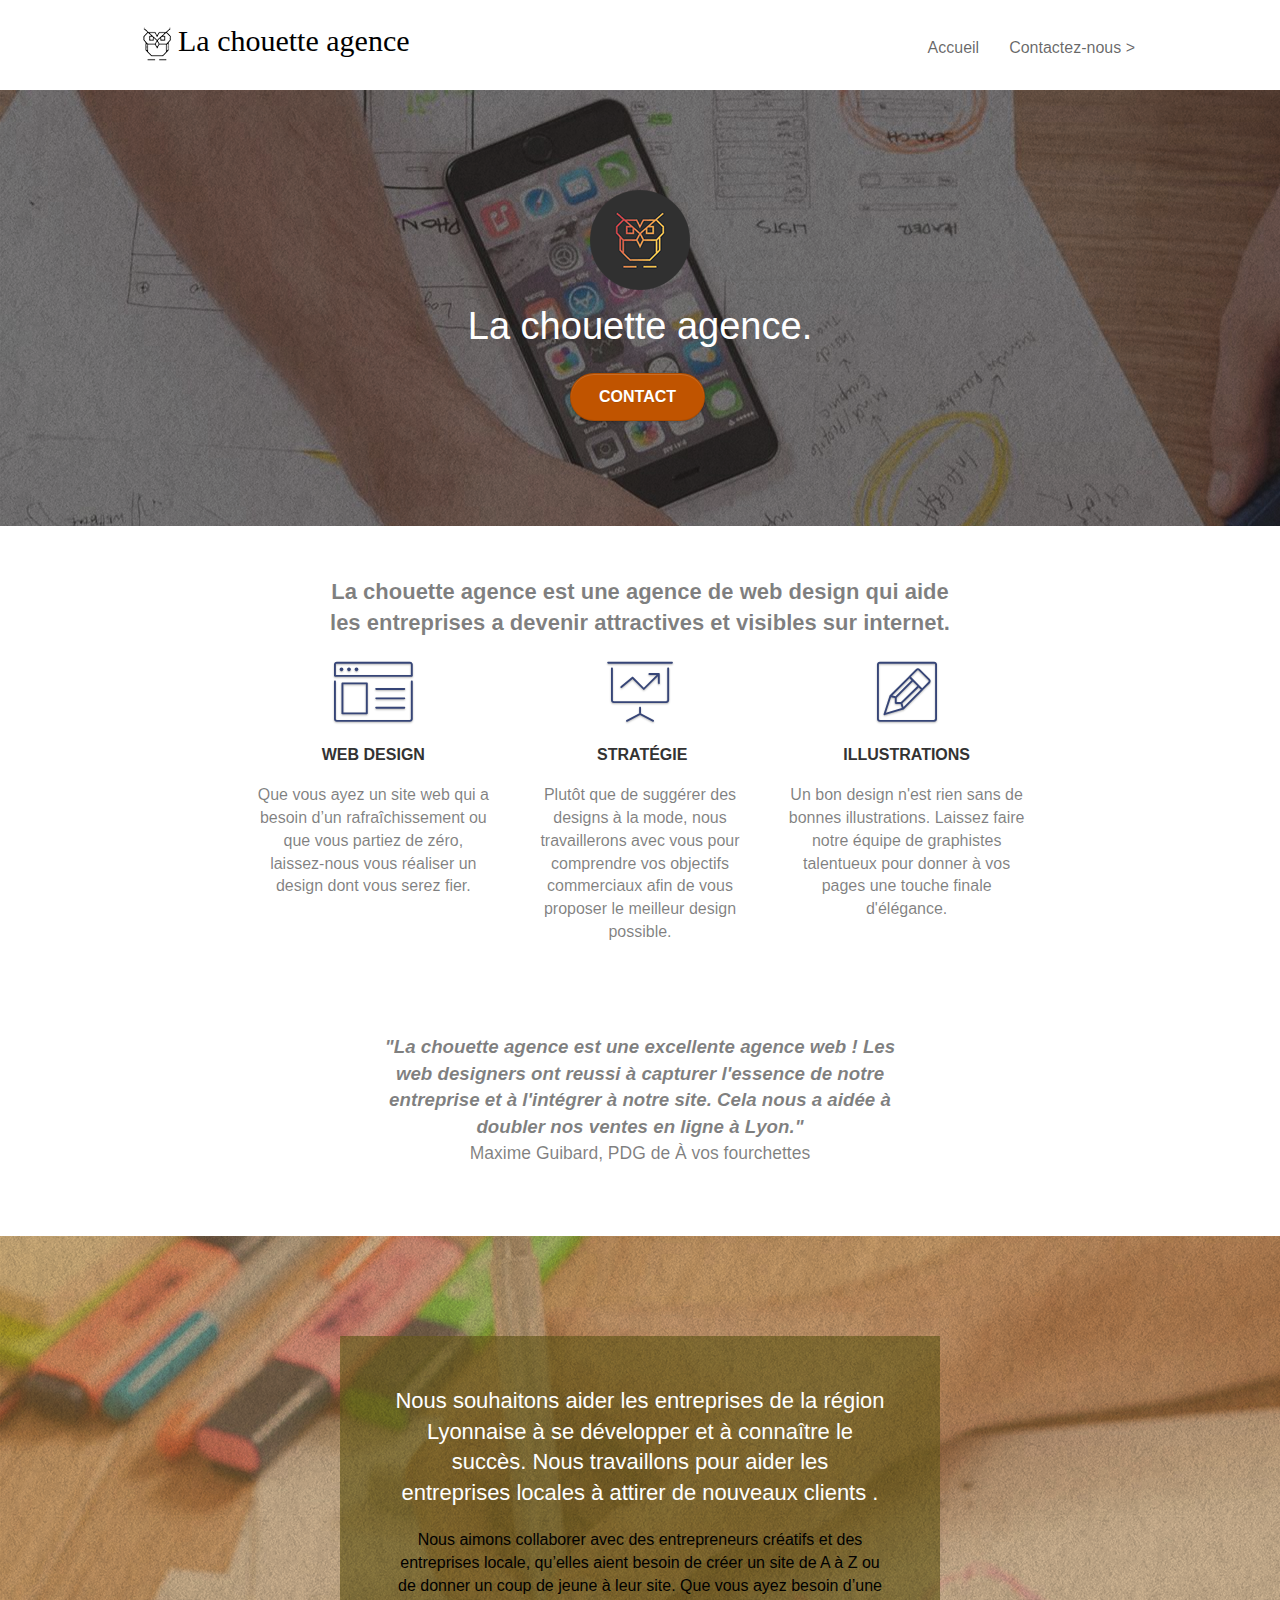
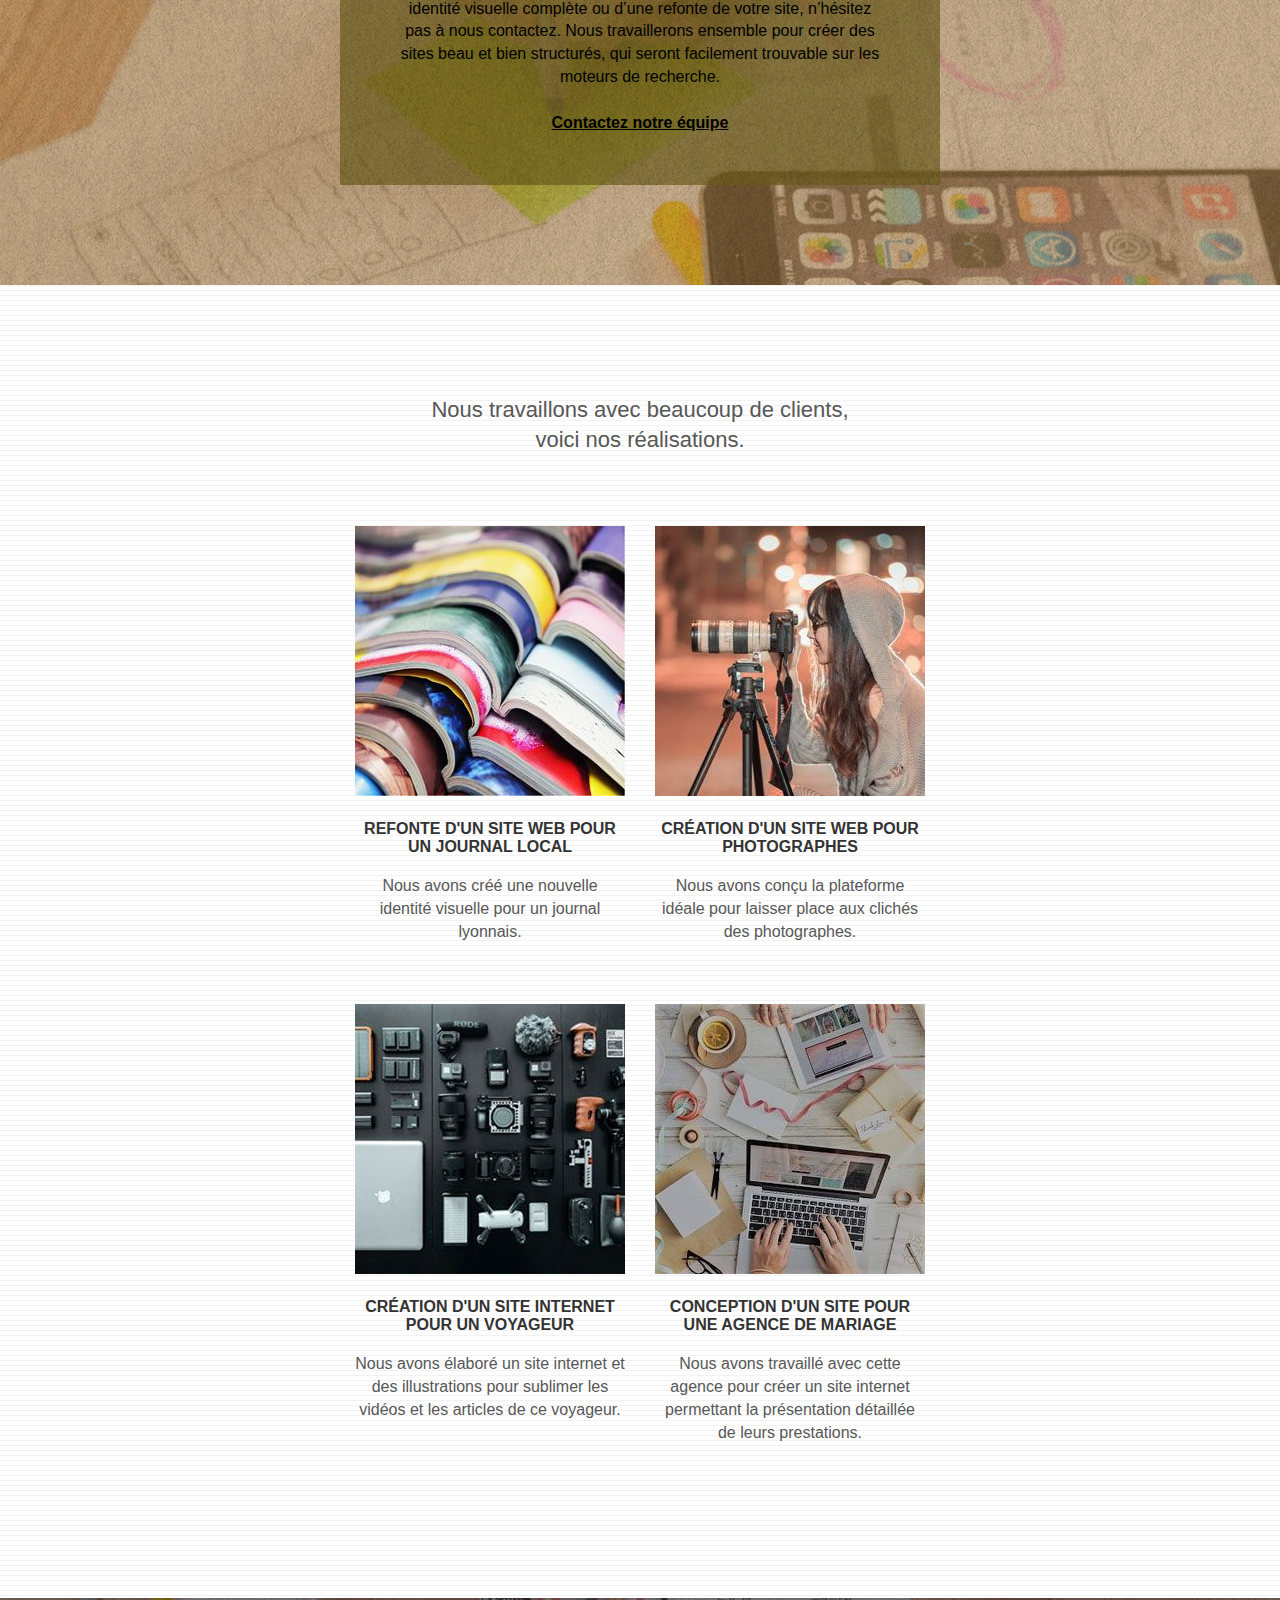
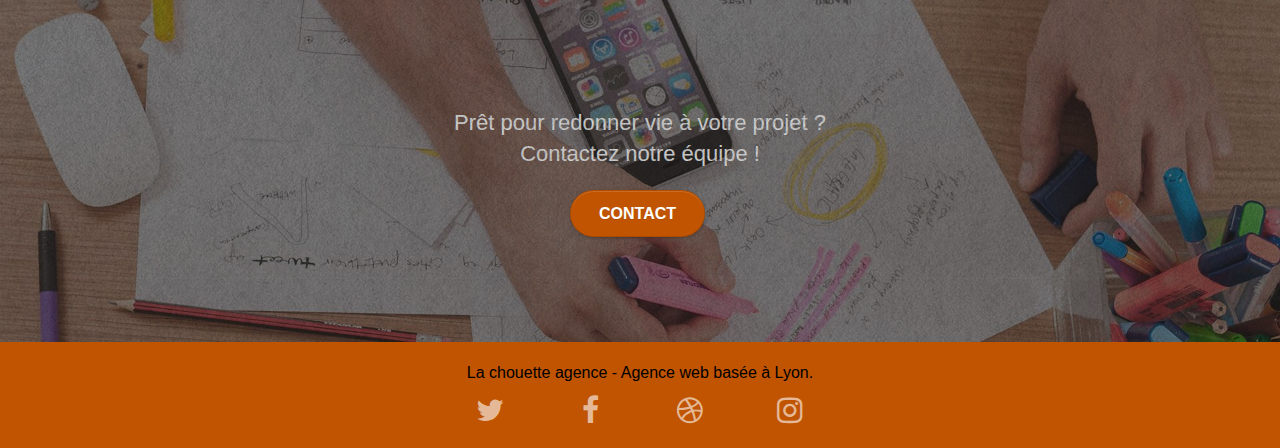
<file: index.html>
<!doctype html>
<html lang="fr">
<head>
    <meta charset="utf-8">
    <meta name="keywords" content="seo, google, site web, site internet, agence design paris, agence design, agence design,agence design,agence design,agence design,agence design,agence design,agence design,agence design">
    <meta name="description" content="Agence de Webdesign sur Lyon, création et refonte de site internet à votre image.">
    <meta name="viewport" content="width=device-width, initial-scale=1.0, viewport-fit=cover">
    <link rel="shortcut icon" type="image/png" href="favicon.jpg">
    
	<link rel="stylesheet" type="text/css" href="./css/bootstrap.css">
	<link rel="stylesheet" type="text/css" href="style.css">
	<link rel="stylesheet" type="text/css" href="./css/font-awesome.css">
	<link rel="stylesheet" type="text/css" href="./css/et-line.css">
	
    
	<script src="./js/jquery-2.1.0.js" async></script>
	<script src="./js/bootstrap.js" async></script>
	<script src="./js/blocs.js" async></script>
	<script src="./js/jquery.touchSwipe.js" defer></script>
	<script src="./js/gmaps.js" defer></script>

    <title>La chouette agence</title>

    
<!-- Analytics -->
 
<!-- Analytics END -->
    
</head>
<body class="writing">
<!-- Conteneur Principal -->
<main>
    
<!-- Header -->
<header class="bloc l-bloc " id="bloc-0">
	<div class="container bloc-sm">
		<nav class="navbar row">
			<div class="navbar-header">
				<a class="navbar-brand h1" href="index.html"><h1><img class="navbar-logo" src="img/la-chouette-agence-compressor.png" alt="Logo noir et blanc de la chouette agence, entreprise de webdesign de Lyon"/>La chouette agence</h1></a>
				<button id="nav-toggle" type="button" class="ui-navbar-toggle navbar-toggle" data-toggle="collapse" data-target=".navbar-1">
					<span class="sr-only">Toggle navigation</span><span class="icon-bar"></span><span class="icon-bar"></span><span class="icon-bar"></span>
				</button>
			</div>
			<div class="collapse navbar-collapse navbar-1 special-dropdown-nav">
				<ul class="site-navigation nav navbar-nav">
					<li>
						<a href="index.html">Accueil</a>
					</li>
					<li>
					</li>
					<li>
						<a href="contactez-nous.html">Contactez-nous &gt;</a>
					</li>
				</ul>
			</div>
		</nav>
	</div>
</header>
<!-- Header END -->

<!-- Section-presentation -->
<section class="bloc bg-banniere d-bloc bg-t-edge bloc-bg-texture texture-paper b-parallax" id="bloc-1-hero">
	<div class="container bloc-lg">
		<div class="row subcontainer">
			<div class="col-sm-12">
				<img src="img/logo-compressor.png" class="logo-chouette center-block image-resize-mode" alt="Logo coloré, dégradé  orange à jaune de la chouette agence, entreprise de webdesign de Lyon" />
				<h2 class="text-center writing--light first">
					La chouette agence.
				</h2>
				<div class="text-center writing--light">
					<a href="contactez-nous.html" class="bgc bgc-btn btn btn-lg btn-clean btn-rd cta-hero" id="cta-hero">Contact</a>
				</div>
			</div>
		</div>
	</div>
</section>
<!-- Section presentation END -->

<!-- Section services -->
<section class="bloc l-bloc" id="bloc-2-services">
	<div class="container bloc-md">
		<div class="row">
			<div class="col-sm-12 text-center">
				<p class="subcontainer--presentation">
					<strong class="text-important">La chouette agence est une agence de web design qui aide les entreprises a devenir attractives et visibles sur internet.</strong>
				</p>
			</div>
		</div>
		<div class="row voffset-lg subcontainer--service">
			<div class="col-sm-4">
				<div class="text-center">
					<span class="et-icon-browser icon-service"></span>
				</div>
				<h3 class="text-center">
					Web design
				</h3>
				<p class="text-center ">
					Que vous ayez un site web qui a besoin d&rsquo;un rafraîchissement ou que vous partiez de zéro, laissez-nous vous réaliser un design dont vous serez fier.
				</p>
			</div>
			<div class="col-sm-4">
				<div class="text-center">
					<span class="et-icon-presentation icon-service"></span>
				</div>
				<h3 class="text-center">
					&nbsp;Stratégie
				</h3>
				<p class="text-center ">
					Plutôt que de suggérer des designs à la mode, nous travaillerons avec vous pour comprendre vos objectifs commerciaux afin de vous proposer le meilleur design possible.<br>
				</p>
			</div>
			<div class="col-sm-4">
				<div class="text-center">
					<span class="et-icon-edit icon-service"></span>
				</div>
				<h3 class="text-center">
					Illustrations
				</h3>
				<p class="text-center ">
					Un bon design n'est rien sans de bonnes illustrations. Laissez faire notre équipe de graphistes talentueux pour donner à vos pages une touche finale d'élégance.
				</p>
			</div>
		</div>
		<div class="row voffset-lg voffset">
			<div class="col-xs-12 col-md-8 col-md-offset-2 text-center">
				<blockquote>
					<p class="bold oblique subcontainer--citation"><strong>"La chouette agence est une excellente agence web</strong> ! Les <strong>web designer</strong>s ont reussi à capturer l'essence de notre entreprise et à l'intégrer à notre site. Cela nous a aidée à doubler nos ventes en ligne à Lyon."</p>
					<p class="footer-citation">Maxime Guibard, PDG de À vos fourchettes</p>
				</blockquote>
			</div>
		</div>
	</div>
</section>
<!-- Section services END -->

<!-- Section What I Do -->
<section class="bloc bg-presentation d-bloc bloc-bg-texture texture-paper b-parallax" id="bloc-3-what-i-do">
	<div class="container bloc-lg">
		<div class="row subcontainer subcontainer--what-i-do">
			<div class="col-sm-12">
				<h2 class="text-center writing--light">
					Nous souhaitons aider les entreprises de la région Lyonnaise à se développer et à connaître le succès. Nous travaillons pour aider les entreprises locales à attirer de nouveaux clients .<br>
				</h2>
				<p class="text-center writing--dark">
					Nous aimons collaborer avec des entrepreneurs créatifs et des entreprises locale, qu’elles aient besoin de créer un site de A à Z ou de donner un coup de jeune à leur site. Que vous ayez besoin d’une identité visuelle complète ou d’une refonte de votre site, n’hésitez pas à nous contactez. Nous travaillerons ensemble pour créer des sites beau et bien structurés, qui seront facilement trouvable sur les moteurs de recherche. <br><br><a class="bold bold-link" href="contactez-nous.html">Contactez notre équipe</a><br>
				</p>
			</div>
		</div>
	</div>
</section>
<!-- Section What I Do END -->

<!-- Section Portfolio -->
<section class="bg-lines-h2-bg" id="bloc-4-portfolio">
	<div class="container bloc-lg">
		<div class="row">
			<div class="col-sm-12 text-center">
				<div class="subcontainer--titre">
					<h2 class="writing">Nous travaillons avec beaucoup de clients, voici nos réalisations.</h2>
				</div>
			</div>
		</div>
		<div class="row subcontainer portfolio-row">
			<div class="col-sm-6">
				<a href="#" data-lightbox="img/1-compressor.jpg" data-gallery-id="gallery-1" data-caption="Refonte d'un site web pour un journal local" data-frame="snapshot-lb"><img src="img/1-compressor.jpg" alt="Refonte de site web d'un journal par la chouette agence, entreprise de webdesign sur Lyon" class="portfolio img-responsive portfolio-thumb" /></a>
				<h3 class="text-center">
					Refonte d'un site web pour un journal local
				</h3>
				<p class="text-center">
					Nous avons créé une nouvelle identité visuelle pour un journal lyonnais.
				</p>
			</div>
			<div class="col-sm-6">
				<a href="#" data-lightbox="img/2-compressor.jpg" data-gallery-id="gallery-1" data-caption="Création d'un site web pour photographes" data-frame="snapshot-lb"><img src="img/2-compressor.jpg" class="portfolio img-responsive portfolio-thumb" alt="Création d'un site web pour photographes par la chouette agence, entreprise de webdesign sur Lyon" /></a>
				<h3 class="text-center">
					Création d'un site web pour photographes
				</h3>
				<p class="text-center">
					Nous avons conçu la plateforme idéale pour laisser place aux clichés des photographes.
				</p>
			</div>
		</div>
		<div class="row subcontainer portfolio-row">
			<div class="col-sm-6">
				<a href="#" data-lightbox="img/3-compressor.jpg" data-gallery-id="gallery-1" data-caption="Création d'un site internet pour un voyageur" data-frame="snapshot-lb"><img src="img/3-compressor.jpg" class="portfolio img-responsive portfolio-thumb" alt="La chouette agence, entreprise de webdesign sur Lyon, a créée un site web pour un voyageur"/></a>
				<h3 class="text-center">
					Création d'un site internet pour un voyageur
				</h3>
				<p class="text-center">
					Nous avons élaboré un site internet et des illustrations pour sublimer les vidéos et les articles de ce voyageur.
				</p>
			</div>
			<div class="col-sm-6">
				<a href="#" data-lightbox="img/4-compressor.jpg" data-gallery-id="gallery-1" data-caption="Conception d'un site pour une agence de mariage" data-frame="snapshot-lb"><img src="img/4-compressor.jpg" class="portfolio img-responsive portfolio-thumb" alt="La chouette agence, entreprise de webdesign sur Lyon, a créée un site web pour une agence de mariage" /></a>
				<h3 class="text-center">
					Conception d'un site pour une agence de mariage
				</h3>
				<p class="text-center">
					Nous avons travaillé avec cette agence pour créer un site internet permettant la présentation détaillée de leurs prestations.
				</p>
			</div>
		</div>
	</div>
</section>
<!-- Section Portfolio END -->

<!-- Section Contact -->
<section class="bloc bg-banniere d-bloc bloc-bg-texture texture-paper" id="bloc-5-cta">
	<div class="container bloc-lg">
		<div class="row">
			<h2 class=" text-center writing--light">
				Prêt pour redonner vie à votre projet ?<br>Contactez notre équipe !
			</h2>
			<div class="col-sm-12 text-center writing--light">
				<a href="contactez-nous.html" class="btn bgc bgc-btn btn-clean btn-rd btn-lg cta-hero">Contact</a>
			</div>
		</div>
	</div>
</section>
<!-- Section Contact -->

<!-- Footer -->
<footer class="bgc d-bloc" id="bloc-8">
	<div class="container bloc-sm">
		<div class="row">
			<div class="col-sm-12">
				<p class="text-center writing--dark">
					La chouette agence - Agence web basée à Lyon.<br>
				</p>
				<div class="row row-no-gutters social">
					<div class="col-sm-3">
						<div class="text-center writing-light">
							<a class="social" href="index.html" title="Lien vers Twitter"><span class="fa fa-twitter icon-social"></span></a>
						</div>
					</div>
					<div class="col-sm-3">
						<div class="text-center writing-light">
							<a class="social" href="index.html" title="Lien vers Facebook"><span class="fa fa-facebook icon-social"></span></a>
						</div>
					</div>
					<div class="col-sm-3">
						<div class="text-center writing-light">
							<a class="social" href="index.html" title="Lien vers Dribble"><span class="fa fa-dribbble icon-social"></span></a>
						</div>
					</div>
					<div class="col-sm-3">
						<div class="text-center writing-light">
							<a class="social" href="index.html" title="Lien vers Instagram"><span class="fa fa-instagram icon-social"></span></a>
						</div>
					</div>
				</div>
			</div>
		</div>
	</div>
</footer>
<!-- Footer -->

</main>
<!-- Conteneur Principal END -->
    

</body>
</html>
</file>
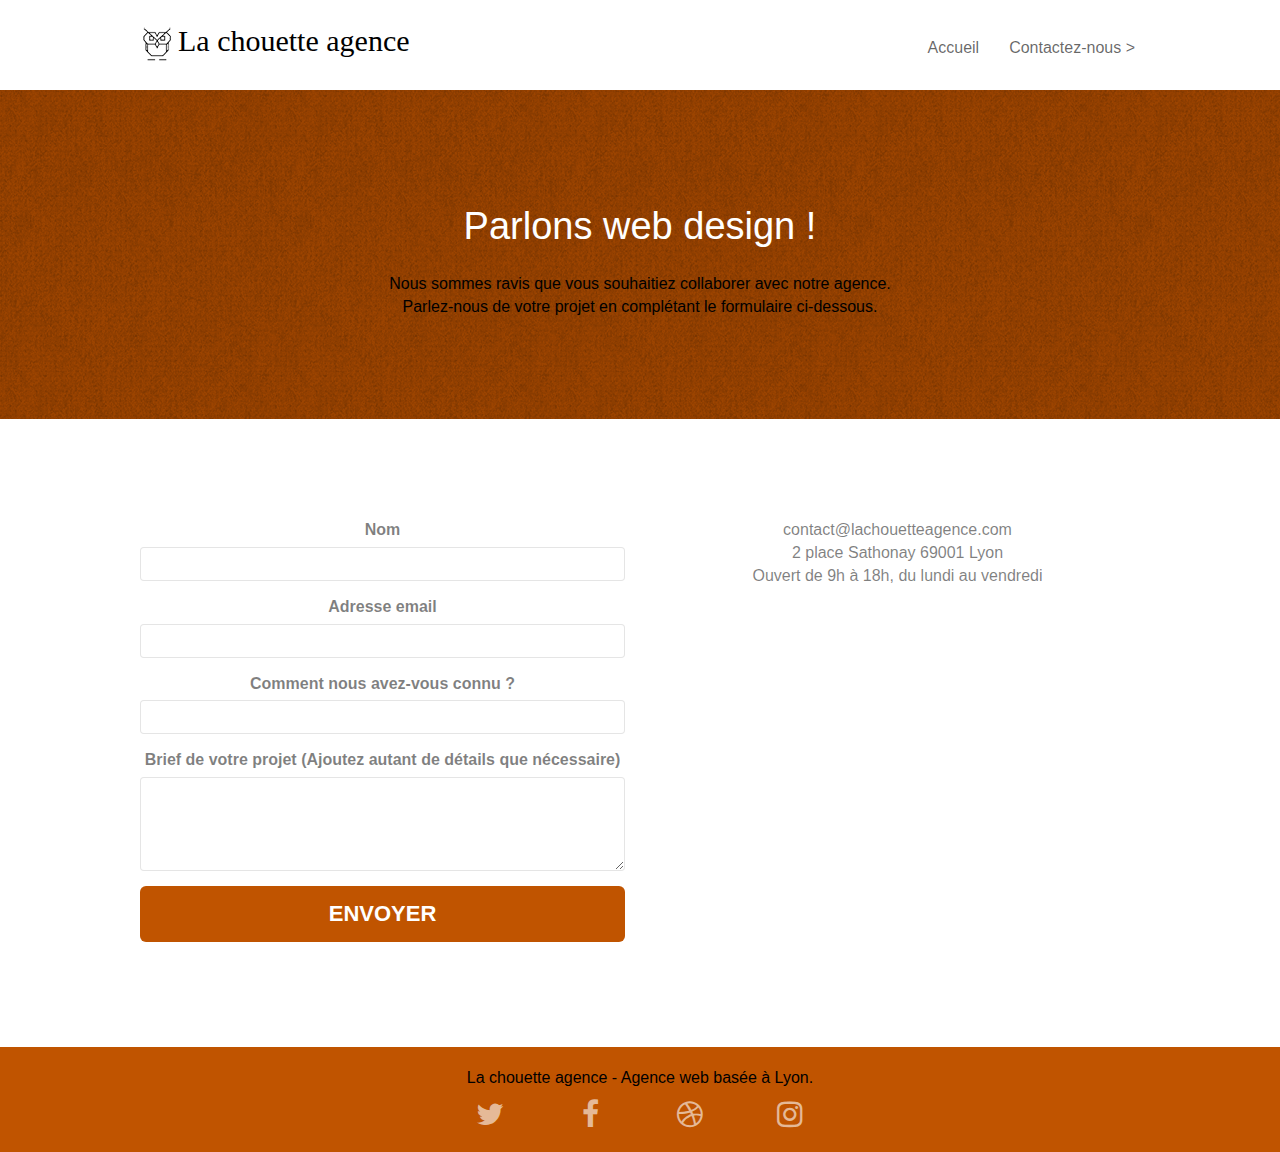
<file: contactez-nous.html>
<!doctype html>
<html lang="fr">
<head>
    <meta charset="utf-8">
    <meta name="keywords" content="">
    <meta name="description" content="Besoin ou envie d'un site internet pour un projet ou votre entreprise. N'hestitez pas à contacter la chouette agence situé à Lyon.">
    <meta name="viewport" content="width=device-width, initial-scale=1.0, viewport-fit=cover">
    <link rel="shortcut icon" type="image/png" href="favicon.jpg">
    
	<link rel="stylesheet" type="text/css" href="./css/bootstrap.css">
	<link rel="stylesheet" type="text/css" href="style.css">
	<link rel="stylesheet" type="text/css" href="./css/font-awesome.css">
	<link rel="stylesheet" type="text/css" href="./css/et-line.css">
	
    
	<script src="./js/jquery-2.1.0.js" async></script>
	<script src="./js/bootstrap.js" async></script>
	<script src="./js/blocs.js" async></script>
	<script src="./js/jqBootstrapValidation.js" defer></script>
	<script src="./js/formHandler.js" defer></script>
    <title>Contacter La chouette agence</title>

    
<!-- Analytics -->
 
<!-- Analytics END -->
    
</head>
<body class="writting">
<!-- Principal conteneur -->
<main>
    
<!-- Header -->
<header class="bloc l-bloc " id="bloc-0">
	<div class="container bloc-sm">
		<nav class="navbar row">
			<div class="navbar-header">
				<a class="navbar-brand h1" href="index.html"><h1><img src="img/la-chouette-agence-compressor.png" alt="Logo noir et blanc de la chouette agence, entreprise de webdesign de Lyon"/>La chouette agence</h1></a>
				<button id="nav-toggle" type="button" class="ui-navbar-toggle navbar-toggle" data-toggle="collapse" data-target=".navbar-1">
					<span class="sr-only">Toggle navigation</span><span class="icon-bar"></span><span class="icon-bar"></span><span class="icon-bar"></span>
				</button>
			</div>
			<div class="collapse navbar-collapse navbar-1 special-dropdown-nav">
				<ul class="site-navigation nav navbar-nav">
					<li>
						<a href="index.html">Accueil</a>
					</li>
					<li>
					</li>
					<li>
						<a href="contactez-nous.html">Contactez-nous &gt;</a>
					</li>
				</ul>
			</div>
		</nav>
	</div>
</header>
<!-- Header END -->

<!-- bloc-6 -->
<section class="bloc bg-dots-bg bg-repeat bgc d-bloc bloc-bg-texture texture-paper" id="bloc-6">
	<div class="container bloc-lg">
		<div class="row">
			<div class="col-sm-12">
				<h2 class="text-center writing--light first">
					Parlons web design !
				</h2>
				<p class="text-center writing--dark subcontainer--citation">
					Nous sommes ravis que vous souhaitiez collaborer avec notre agence.
					Parlez-nous de votre projet en complétant le formulaire ci-dessous.
				</p>
			</div>
		</div>
	</div>
</section>
<!-- bloc-6 END -->

<!-- Formulaire -->
<section class="bloc l-bloc" id="bloc-7">
	<div class="container bloc-lg">
		<div class="row">
			<div class="col-sm-6">
				<form id="form_1" novalidate>
					<div class="form-group">
						<label>
							Nom
						</label>
						<input id="name" class="form-control" required />
					</div>
					<div class="form-group">
						<label>
							Adresse email
						</label>
						<input id="email" class="form-control" type="email" required />
					</div>
					<div class="form-group">
						<label>
							Comment nous avez-vous connu ?
						</label>
						<input class="form-control" type="text" required id="input_504" />
					</div>
					<div class="form-group">
						<label>
							Brief de votre projet (Ajoutez autant de détails que nécessaire)<br>
						</label><textarea id="message" class="form-control" rows="4" cols="50" required></textarea>
					</div> 
					<button class="writing--light text-important bgc bgc-btn bloc-button btn btn-lg btn-block cta-hero" type="submit">
						Envoyer
					</button>
				</form>
			</div>
			<div class="col-sm-6">
				<address>
					contact@lachouetteagence.com<br>2 place Sathonay 69001 Lyon<br>Ouvert de 9h à 18h, du lundi au vendredi<br>
				</address>
			</div>
		</div>
	</div>
</section>
<!-- Formulaire END -->

<!-- ScrollToTop Button -->
<a class="writting--light bloc-button btn btn-d scrollToTop" onclick="scrollToTarget('1')"><span class="fa fa-chevron-up"></span></a>
<!-- ScrollToTop Button END-->


<!-- Footer -->
<footer class="bgc d-bloc" id="bloc-8">
	<div class="container bloc-sm">
		<div class="row">
			<div class="col-sm-12">
				<p class="text-center writing--dark">
					La chouette agence - Agence web basée à Lyon.<br>
				</p>
				<div class="row row-no-gutters social">
					<div class="col-sm-3">
						<div class="text-center writing-light">
							<a class="social" href="index.html"><span class="fa fa-twitter icon-social"></span></a>
						</div>
					</div>
					<div class="col-sm-3">
						<div class="text-center writing-light">
							<a class="social" href="index.html"><span class="fa fa-facebook icon-social"></span></a>
						</div>
					</div>
					<div class="col-sm-3">
						<div class="text-center writing-light">
							<a class="social" href="index.html"><span class="fa fa-dribbble icon-social"></span></a>
						</div>
					</div>
					<div class="col-sm-3">
						<div class="text-center writing-light">
							<a class="social" href="index.html"><span class="fa fa-instagram icon-social"></span></a>
						</div>
					</div>
				</div>
			</div>
		</div>
	</div>
</footer>
<!-- Footer -->

</main>
<!-- Conteneur Principal END -->
    

</body>
</html>
</file>
<file: style.css>
@font-face{font-family:'kingthings_petrock_lightRg';src:url(/fonts/kingthings_petrock_light-webfont.woff2) format('woff2'),url(/fonts/Kingthings-Petrock-light.svg) format('svg')}body{margin:0;padding:0;font-size:16px;background:#fff;overflow-x:hidden;-webkit-font-smoothing:antialiased;-moz-osx-font-smoothing:grayscale;font-family:"helvetica";font-weight:400;text-align:center}main{width:100%}a,button{transition:all .3s ease-in-out;outline:none!important}a:hover{text-decoration:none;cursor:pointer}#page-loading-blocs-notifaction{position:fixed;top:0;bottom:0;width:100%;z-index:100000;background:#fff url(img/pageload-spinner.gif) no-repeat center center}blockquote{padding:0;border-left:none}blockquote>p{font-size:1.07em}blockquote>.footer-citation{font-weight:400;font-size:1em}.oblique{font-style:oblique}.bold{font-weight:900}.bold-link{text-decoration:underline!important}.bold-link:focus{border:2px solid #000}.text-important{font-size:1.375em}h1{font-family:"Kingthings Petrock light";font-size:1.2em;color:#000000!important}h1,.h1{margin:0}.h1:hover{color:#000000!important}.navbar-logo{height:40px;width:32px}h2,h3{margin-top:10px;margin-bottom:20px}h2{line-height:1.4em;font-size:1.375em}.first{font-size:2.375em}h3{font-size:1em;text-transform:uppercase;font-weight:700;color:#333333!important}.writing{color:#575757!important}.writing--light,.writing--light a,.writing--light a:hover{color:#ffffff!important}.writing--light a,.writing--light a:hover,.writing--dark a,.writing--dark a:hover{font-size:1em!important}.writing--dark,.writing--dark a{color:#000000!important}.writing--dark a:hover{color:#ffffff!important}.portfolio{width:270px;height:270px}.logo-chouette{width:100px;height:100px}.bloc{width:100%;clear:both;background:50% 50% no-repeat;padding:0 50px;-webkit-background-size:cover;-moz-background-size:cover;-o-background-size:cover;background-size:cover;position:relative}.bloc .container{padding-left:0;padding-right:0}.bloc-lg{padding:100px 50px}.bloc-md{padding:50px}.bloc-sm{padding:20px 50px}bg-center,.bg-l-edge,.bg-r-edge,.bg-t-edge,.bg-b-edge,.bg-tl-edge,.bg-bl-edge,.bg-tr-edge,.bg-br-edge,.bg-repeat{-webkit-background-size:auto!important;-moz-background-size:auto!important;-o-background-size:auto!important;background-size:auto!important}.bg-repeat{background:repeat}.bg-t-edge{background:top no-repeat}.bloc-bg-texture::before{content:"";background-size:2px 2px;position:absolute;top:0;bottom:0;left:0;right:0}.texture-paper::before{background:url(img/texture-paper-compressor.png)}.b-parallax{background-attachment:fixed}.d-bloc{color:rgba(255,255,255,.7)}.d-bloc button:hover{color:rgba(255,255,255,.9)}.d-bloc .icon-round,.d-bloc .icon-square,.d-bloc .icon-rounded,.d-bloc .icon-semi-rounded-a,.d-bloc .icon-semi-rounded-b{border-color:rgba(255,255,255,.9)}.d-bloc .divider-h span{border-color:rgba(255,255,255,.2)}.d-bloc .a-btn,.d-bloc .navbar a,.d-bloc .navbar-brand,.d-bloc a .icon-sm,.d-bloc a .icon-social,.d-bloc a .icon-service,.d-bloc a .icon-xl,.d-bloc h1 a,.d-bloc h2 a,.d-bloc h3 a,.d-bloc p a{color:rgba(255,255,255,.6)}.d-bloc .a-btn:hover,.d-bloc .navbar a:hover,.d-bloc .navbar-brand:hover,.d-bloc a:hover .icon-sm,.d-bloc a:hover .icon-social,.d-bloc a:hover .icon-service,.d-bloc a:hover .icon-xl,.d-bloc h1 a:hover,.d-bloc h2 a:hover,.d-bloc h3 a:hover,.d-bloc p a:hover{color:rgba(255,255,255,1)}.d-bloc .navbar-toggle .icon-bar{background:rgba(255,255,255,1)}.d-bloc .btn-wire,.d-bloc .btn-wire:hover{color:rgba(255,255,255,1);border-color:rgba(255,255,255,1)}.d-bloc .panel{color:rgba(0,0,0,.5)}.d-bloc .panel button:hover{color:rgba(0,0,0,.7)}.d-bloc .panel icon{border-color:rgba(0,0,0,.7)}.d-bloc .panel .divider-h span{border-color:rgba(0,0,0,.1)}.d-bloc .panel .a-btn{color:rgba(0,0,0,.6)}.d-bloc .panel .a-btn:hover{color:rgba(0,0,0,1)}.d-bloc .panel .btn-wire,.d-bloc .panel .btn-wire:hover{color:rgba(0,0,0,.7);border-color:rgba(0,0,0,.3)}.d-bloc .panel,.l-bloc{color:rgba(0,0,0,.5)}.d-bloc .panel button:hover,.l-bloc button:hover{color:rgba(0,0,0,.7)}.l-bloc .icon-round,.l-bloc .icon-square,.l-bloc .icon-rounded,.l-bloc .icon-semi-rounded-a,.l-bloc .icon-semi-rounded-b{border-color:rgba(0,0,0,.7)}.d-bloc .panel .divider-h span,.l-bloc .divider-h span{border-color:rgba(0,0,0,.1)}.d-bloc .panel .a-btn,.l-bloc .a-btn,.l-bloc .navbar a,.l-bloc .navbar-brand,.l-bloc a .icon-sm,.l-bloc a .icon-social,.l-bloc a .icon-service,.l-bloc a .icon-xl,.l-bloc h1 a,.l-bloc h2 a,.l-bloc h3 a,.l-bloc p a{color:rgba(0,0,0,.6)}.d-bloc .panel .a-btn:hover,.l-bloc .a-btn:hover,.l-bloc .navbar a:hover,.l-bloc .navbar-brand:hover,.l-bloc a:hover .icon-sm,.l-bloc a:hover .icon-social,.l-bloc a:hover .icon-service,.l-bloc a:hover .icon-xl,.l-bloc h2 a:hover,.l-bloc h3 a:hover,.l-bloc p a:hover{color:rgba(0,0,0,1)}.l-bloc .navbar-toggle .icon-bar{color:rgba(0,0,0,.6)}.d-bloc .panel .btn-wire,.d-bloc .panel .btn-wire:hover,.l-bloc .btn-wire,.l-bloc .btn-wire:hover{color:rgba(0,0,0,.7);border-color:rgba(0,0,0,.3)}.voffset{margin-top:30px}.voffset-lg{margin-top:80px}.row-no-gutters{margin-right:0;margin-left:0}.row.row-no-gutters>[class^="col-"],.row.row-no-gutters>[class*=" col-"]{padding-right:0;padding-left:0}.navbar{margin-bottom:0;z-index:1}.navbar-brand{height:auto;padding:3px 15px;font-size:1.5625em;font-weight:400;font-weight:600;line-height:2.75em}.navbar-brand img{max-height:200px;margin:0 5px 0 0;display:inline}.navbar-brand img[src$=svg]{min-width:100px}.nav-center .navbar-brand img{margin:0}.navbar .nav{padding-top:2px;margin-right:-16px;float:right;z-index:1}.nav>li{float:left;margin-top:4px}.navbar-nav .open .dropdown-menu>li>a{text-align:inherit}.nav>li a:hover,.nav>li a:focus{background:transparent}.nav>li a:focus{border:2px solid #000}.navbar-toggle{margin:10px 10px 0 0;border:0}.navbar-toggle:hover{background:transparent!important}.navbar-toggle .icon-bar{background-color:rgba(0,0,0,.5);width:26px}.nav-invert .navbar .nav{float:left}.nav-invert .navbar-header,.nav-invert .navbar-brand{float:right;position:relative;z-index:2}.nav>li>.dropdown a{background:none!important;display:block;padding:14px 15px}nav .caret{margin:0 5px}.dropdown-menu .dropdown-menu{top:-8px;left:100%}.dropdown-menu .dropmenu-flow-right{top:100%;left:0;margin-left:-1px;border-top-left-radius:0;border-top-right-radius:0}.dropdown-menu .dropdown span{border:4px solid #000;border-top-color:transparent;border-right-color:transparent;border-bottom-color:transparent;margin:6px -5px 0 0!important;float:right}.btn{margin:0 5px 5px 0}.btn.pull-right{margin:0 0 5px 5px}.btn-d,.btn-d:hover,.btn-d:focus{background:rgba(0,0,0,.3)}button{outline:none!important}.btn-rd{border-radius:40px}.btn-clean{border:1px solid rgba(0,0,0,.08);border-bottom-color:rgba(0,0,0,.1);text-shadow:0 1px 0 rgba(0,0,1,.1);box-shadow:0 1px 3px rgba(0,0,1,.25),inset 0 1px 0 0 rgba(255,255,255,.15)}.cta-hero{text-transform:uppercase;padding:12px 28px 12px 28px;font-weight:700}.icon-service{margin-bottom:14px;margin-top:24px;color:#364577!important;border-color:#364577!important;font-size:3.75em!important;text-shadow:0 1px 2px rgba(0,0,0,.3)}.icon-social{font-size:1.875em!important}.icon-focus>a:focus{border-bottom:2px solid #000}.panel-sq,.panel-sq .panel-heading,.panel-sq .panel-footer{border-radius:0}.panel-rd{border-radius:30px}.panel-rd .panel-heading{border-radius:29px 29px 0 0}.panel-rd .panel-footer{border-radius:0 0 29px 29px}.form-control{border-color:rgba(0,0,0,.1);box-shadow:none}.scrollToTop{width:40px;height:40px;position:fixed;bottom:20px;right:20px;opacity:0;z-index:500;transition:all .3s ease-in-out}.scrollToTop span{margin-top:6px}.showScrollTop{opacity:1}a[data-lightbox]{position:relative;display:block;text-align:center}a[data-lightbox]:hover::before{content:"+";font-family:"HelveticaNeue-Light","Helvetica Neue Light","Helvetica Neue",Helvetica,Arial;font-size:2em;width:50px;height:50px;margin-left:-25px;border-radius:50%;background:rgba(0,0,0,.6);color:#fff;font-weight:100;z-index:1;position:absolute;top:50%;transform:translateY(-50%);-webkit-transform:translateY(-50%)}a[data-lightbox]:hover img{opacity:.6;-webkit-animation-fill-mode:none;animation-fill-mode:none}#lightbox-modal{display:flex;align-items:center}#lightbox-modal .modal-dialog{width:90%;max-width:900px;margin:0 auto 0}#lightbox-modal .modal-dialog img{max-height:90vh;margin:0 auto}.lightbox-caption{padding:20px;color:#fff;background:rgba(0,0,0,.5);position:absolute;left:15px;right:15px;bottom:5px}.close-lightbox{color:#fff;font-size:1.875em;position:absolute;top:20px;right:20px;z-index:20;background:rgba(0,0,0,.5);border:none;line-height:1.875em;padding:0 9px 5px;opacity:.3}.close-lightbox:hover,.next-lightbox:hover,.prev-lightbox:hover{opacity:1;color:#fff}.next-lightbox,.prev-lightbox{font-size:1.25em;color:rgba(255,255,255,.9);background:rgba(0,0,0,.5);transition:all .2s ease-in-out;position:absolute;top:45%;z-index:1;opacity:.4}.next-lightbox{padding:6px 8px 1px 13px;right:25px}.prev-lightbox{padding:6px 13px 1px 10px;left:25px}.snapshot-lb .modal-body{padding-bottom:45px}.snapshot-lb .lightbox-caption{padding:0;color:rgba(0,0,0,.5);background:none}.container{max-width:1000px}.subcontainer{max-width:600px;margin:auto auto auto auto}.subcontainer--presentation{max-width:620px;margin:auto auto auto auto}.subcontainer--service{max-width:800px;margin:auto auto auto auto;box-shadow:0 0 0 #000}.subcontainer--citation{max-width:530px;margin:auto auto auto auto}.subcontainer--what-i-do{background-color:rgba(136,118,38,.7);padding:40px 40px 40px 40px}.subcontainer--titre{max-width:420px;margin:auto auto auto auto}.social{max-width:400px;margin:auto auto auto auto}.portfolio-thumb{margin-bottom:24px;margin-right:auto;margin-left:auto}.portfolio-row{margin-bottom:44px;margin-top:50px}.bgc{background-color:#C05400}.bgc-btn:hover{background:#924001!important}.bgc-btn:focus{border:2px solid #000}.bg-dots-bg{background-image:url(img/dots-bg-compressor.png)}.bg-lines-h2-bg{background-image:url(img/lines-h2-bg-compressor.png)}.bg-banniere{background-image:url(img/la-chouette-agence-banniere-compressor.jpg)}.bg-presentation{background-image:url(img/image-de-presentation-compressor.jpg)}@media (max-width:1366px){.b-parallax{background-attachment:scroll}}@media (max-width:1024px){.bloc{padding-left:20px;padding-right:20px}.bloc.full-width-bloc,.bloc-tile-2.full-width-bloc .container,.bloc-tile-3.full-width-bloc .container,.bloc-tile-4.full-width-bloc .container{padding-left:0;padding-right:0}.b-parallax{background-attachment:scroll}}@media (max-width:991px){.container{width:100%}.b-parallax{background-attachment:scroll}.main,#hero-bloc{overflow-x:hidden;position:relative}.bloc-group,.bloc-group .bloc{display:block;width:100%}.bloc-fill-screen .fill-bloc-top-edge,.bloc-fill-screen .fill-bloc-bottom-edge{padding:0 20px}}@media (max-width:992px) and (min-width:768px){.navbar .nav{max-width:80%}.nav-center.navbar .nav{max-width:100%}.b-parallax{background-attachment:scroll}}@media (min-width:768px){.site-navigation{position:absolute;top:50%;right:20px;transform:translate(0,-50%);-webkit-transform:translateY(-50%)}.nav>li .dropdown-menu a,.nav>li .dropdown-menu a:hover{color:#484848}.nav-invert .site-navigation{left:0;right:0}.nav-center{text-align:center}.nav-center .navbar-header{width:100%}.nav-center .navbar-header,.nav-center .navbar-brand,.nav-center .nav>li{float:none;display:inline-block}.nav-center .site-navigation{position:relative;width:100%;right:0;margin-right:0;margin-top:20px}.nav-center.mini-nav .navbar-toggle{float:none;margin:10px auto 0}}@media (max-width:767px){.main{overflow-x:hidden;position:relative}h1,h2,h3,p,#disqus_thread{padding-left:10px!important;padding-right:10px!important}.b-parallax{background-attachment:scroll}.navbar .nav{padding-top:0;border-top:1px solid rgba(0,0,0,.2);float:none!important}.navbar.row{margin-left:0;margin-right:0}.site-navigation{position:inherit;transform:none;-webkit-transform:none;-ms-transform:none}.nav>li{margin-top:0;border-bottom:1px solid rgba(0,0,0,.1);background:rgba(0,0,0,.05);text-align:left;padding-left:15px;width:100%}.nav>li:hover{background:rgba(0,0,0,.08);border:2px solid #000}.dropdown .dropdown a .caret{float:none;margin:5px 0 0 10px!important;border:4px solid #000;border-bottom-color:transparent;border-right-color:transparent;border-left-color:transparent}#hero-bloc .navbar .nav{background:rgba(0,0,0,.8)}#hero-bloc .navbar .nav a{color:rgba(255,255,255,.6)}.hero{padding:50px 0}.hero-nav{left:-1px;right:-1px}.navbar-collapse{padding:0;overflow-x:hidden;-webkit-box-shadow:none;box-shadow:none}.navbar-brand img{max-height:40px;width:auto}.nav-invert .navbar-header{float:none;width:100%}.nav-invert .navbar-toggle{float:left;margin-left:10px}.bloc{padding-left:0;padding-right:0}.bloc-xxl,.bloc-xl,.bloc-lg{padding:40px 0}.bloc-sm,.bloc-md{padding-left:0;padding-right:0}.bloc-tile-2 .container,.bloc-tile-3 .container,.bloc-tile-4 .container,.bloc-fill-screen .fill-bloc-top-edge,.bloc-fill-screen .fill-bloc-bottom-edge{padding-left:0;padding-right:0}.a-block{padding:0 10px}.btn-dwn{display:none}.voffset{margin-top:5px}.voffset-md{margin-top:20px}.voffset-lg{margin-top:30px}form{padding:5px}.close-lightbox{display:inline-block}.blocsapp-device-iphone5{background-size:216px 425px;padding-top:60px;width:216px;height:425px}.blocsapp-device-iphone5 img{width:180px;height:320px}.bloc-mob-center-text{text-align:center}}@media (max-width:400px){.bloc{padding-left:0;padding-right:0}}@media (max-width:394px){h1{font-size:1.375em}.first{font-size:2em}}
</file>
<file: css/et-line.css>
@font-face {
    font-family: et-line;
    src: url(../fonts/et-line.eot);
    src: url(../fonts/et-line.eot?#iefix) format('embedded-opentype'), url(../fonts/et-line.woff) format('woff'), url(../fonts/et-line.ttf) format('truetype'), url(../fonts/et-line.svg#et-line) format('svg');
    font-weight: 400;
    font-style: normal
}

.et-icon-adjustments,
.et-icon-alarmclock,
.et-icon-anchor,
.et-icon-aperture,
.et-icon-attachment,
.et-icon-bargraph,
.et-icon-basket,
.et-icon-beaker,
.et-icon-bike,
.et-icon-book-open,
.et-icon-briefcase,
.et-icon-browser,
.et-icon-calendar,
.et-icon-camera,
.et-icon-caution,
.et-icon-chat,
.et-icon-circle-compass,
.et-icon-clipboard,
.et-icon-clock,
.et-icon-cloud,
.et-icon-compass,
.et-icon-desktop,
.et-icon-dial,
.et-icon-document,
.et-icon-documents,
.et-icon-download,
.et-icon-dribbble,
.et-icon-edit,
.et-icon-envelope,
.et-icon-expand,
.et-icon-facebook,
.et-icon-flag,
.et-icon-focus,
.et-icon-gears,
.et-icon-genius,
.et-icon-gift,
.et-icon-global,
.et-icon-globe,
.et-icon-googleplus,
.et-icon-grid,
.et-icon-happy,
.et-icon-hazardous,
.et-icon-heart,
.et-icon-hotairballoon,
.et-icon-hourglass,
.et-icon-key,
.et-icon-laptop,
.et-icon-layers,
.et-icon-lifesaver,
.et-icon-lightbulb,
.et-icon-linegraph,
.et-icon-linkedin,
.et-icon-lock,
.et-icon-magnifying-glass,
.et-icon-map,
.et-icon-map-pin,
.et-icon-megaphone,
.et-icon-mic,
.et-icon-mobile,
.et-icon-newspaper,
.et-icon-notebook,
.et-icon-paintbrush,
.et-icon-paperclip,
.et-icon-pencil,
.et-icon-phone,
.et-icon-picture,
.et-icon-pictures,
.et-icon-piechart,
.et-icon-presentation,
.et-icon-pricetags,
.et-icon-printer,
.et-icon-profile-female,
.et-icon-profile-male,
.et-icon-puzzle,
.et-icon-quote,
.et-icon-recycle,
.et-icon-refresh,
.et-icon-ribbon,
.et-icon-rss,
.et-icon-sad,
.et-icon-scissors,
.et-icon-scope,
.et-icon-search,
.et-icon-shield,
.et-icon-speedometer,
.et-icon-strategy,
.et-icon-streetsign,
.et-icon-tablet,
.et-icon-target,
.et-icon-telescope,
.et-icon-toolbox,
.et-icon-tools,
.et-icon-tools-2,
.et-icon-trophy,
.et-icon-tumblr,
.et-icon-twitter,
.et-icon-upload,
.et-icon-video,
.et-icon-wallet,
.et-icon-wine {
    font-family: et-line;
    speak: none;
    font-style: normal;
    font-weight: 400;
    font-variant: normal;
    text-transform: none;
    line-height: 1;
    -webkit-font-smoothing: antialiased;
    -moz-osx-font-smoothing: grayscale;
    display: inline-block
}

.et-icon-mobile:before {
    content: "\e000"
}

.et-icon-laptop:before {
    content: "\e001"
}

.et-icon-desktop:before {
    content: "\e002"
}

.et-icon-tablet:before {
    content: "\e003"
}

.et-icon-phone:before {
    content: "\e004"
}

.et-icon-document:before {
    content: "\e005"
}

.et-icon-documents:before {
    content: "\e006"
}

.et-icon-search:before {
    content: "\e007"
}

.et-icon-clipboard:before {
    content: "\e008"
}

.et-icon-newspaper:before {
    content: "\e009"
}

.et-icon-notebook:before {
    content: "\e00a"
}

.et-icon-book-open:before {
    content: "\e00b"
}

.et-icon-browser:before {
    content: "\e00c"
}

.et-icon-calendar:before {
    content: "\e00d"
}

.et-icon-presentation:before {
    content: "\e00e"
}

.et-icon-picture:before {
    content: "\e00f"
}

.et-icon-pictures:before {
    content: "\e010"
}

.et-icon-video:before {
    content: "\e011"
}

.et-icon-camera:before {
    content: "\e012"
}

.et-icon-printer:before {
    content: "\e013"
}

.et-icon-toolbox:before {
    content: "\e014"
}

.et-icon-briefcase:before {
    content: "\e015"
}

.et-icon-wallet:before {
    content: "\e016"
}

.et-icon-gift:before {
    content: "\e017"
}

.et-icon-bargraph:before {
    content: "\e018"
}

.et-icon-grid:before {
    content: "\e019"
}

.et-icon-expand:before {
    content: "\e01a"
}

.et-icon-focus:before {
    content: "\e01b"
}

.et-icon-edit:before {
    content: "\e01c"
}

.et-icon-adjustments:before {
    content: "\e01d"
}

.et-icon-ribbon:before {
    content: "\e01e"
}

.et-icon-hourglass:before {
    content: "\e01f"
}

.et-icon-lock:before {
    content: "\e020"
}

.et-icon-megaphone:before {
    content: "\e021"
}

.et-icon-shield:before {
    content: "\e022"
}

.et-icon-trophy:before {
    content: "\e023"
}

.et-icon-flag:before {
    content: "\e024"
}

.et-icon-map:before {
    content: "\e025"
}

.et-icon-puzzle:before {
    content: "\e026"
}

.et-icon-basket:before {
    content: "\e027"
}

.et-icon-envelope:before {
    content: "\e028"
}

.et-icon-streetsign:before {
    content: "\e029"
}

.et-icon-telescope:before {
    content: "\e02a"
}

.et-icon-gears:before {
    content: "\e02b"
}

.et-icon-key:before {
    content: "\e02c"
}

.et-icon-paperclip:before {
    content: "\e02d"
}

.et-icon-attachment:before {
    content: "\e02e"
}

.et-icon-pricetags:before {
    content: "\e02f"
}

.et-icon-lightbulb:before {
    content: "\e030"
}

.et-icon-layers:before {
    content: "\e031"
}

.et-icon-pencil:before {
    content: "\e032"
}

.et-icon-tools:before {
    content: "\e033"
}

.et-icon-tools-2:before {
    content: "\e034"
}

.et-icon-scissors:before {
    content: "\e035"
}

.et-icon-paintbrush:before {
    content: "\e036"
}

.et-icon-magnifying-glass:before {
    content: "\e037"
}

.et-icon-circle-compass:before {
    content: "\e038"
}

.et-icon-linegraph:before {
    content: "\e039"
}

.et-icon-mic:before {
    content: "\e03a"
}

.et-icon-strategy:before {
    content: "\e03b"
}

.et-icon-beaker:before {
    content: "\e03c"
}

.et-icon-caution:before {
    content: "\e03d"
}

.et-icon-recycle:before {
    content: "\e03e"
}

.et-icon-anchor:before {
    content: "\e03f"
}

.et-icon-profile-male:before {
    content: "\e040"
}

.et-icon-profile-female:before {
    content: "\e041"
}

.et-icon-bike:before {
    content: "\e042"
}

.et-icon-wine:before {
    content: "\e043"
}

.et-icon-hotairballoon:before {
    content: "\e044"
}

.et-icon-globe:before {
    content: "\e045"
}

.et-icon-genius:before {
    content: "\e046"
}

.et-icon-map-pin:before {
    content: "\e047"
}

.et-icon-dial:before {
    content: "\e048"
}

.et-icon-chat:before {
    content: "\e049"
}

.et-icon-heart:before {
    content: "\e04a"
}

.et-icon-cloud:before {
    content: "\e04b"
}

.et-icon-upload:before {
    content: "\e04c"
}

.et-icon-download:before {
    content: "\e04d"
}

.et-icon-target:before {
    content: "\e04e"
}

.et-icon-hazardous:before {
    content: "\e04f"
}

.et-icon-piechart:before {
    content: "\e050"
}

.et-icon-speedometer:before {
    content: "\e051"
}

.et-icon-global:before {
    content: "\e052"
}

.et-icon-compass:before {
    content: "\e053"
}

.et-icon-lifesaver:before {
    content: "\e054"
}

.et-icon-clock:before {
    content: "\e055"
}

.et-icon-aperture:before {
    content: "\e056"
}

.et-icon-quote:before {
    content: "\e057"
}

.et-icon-scope:before {
    content: "\e058"
}

.et-icon-alarmclock:before {
    content: "\e059"
}

.et-icon-refresh:before {
    content: "\e05a"
}

.et-icon-happy:before {
    content: "\e05b"
}

.et-icon-sad:before {
    content: "\e05c"
}

.et-icon-facebook:before {
    content: "\e05d"
}

.et-icon-twitter:before {
    content: "\e05e"
}

.et-icon-googleplus:before {
    content: "\e05f"
}

.et-icon-rss:before {
    content: "\e060"
}

.et-icon-tumblr:before {
    content: "\e061"
}

.et-icon-linkedin:before {
    content: "\e062"
}

.et-icon-dribbble:before {
    content: "\e063"
}
</file>
